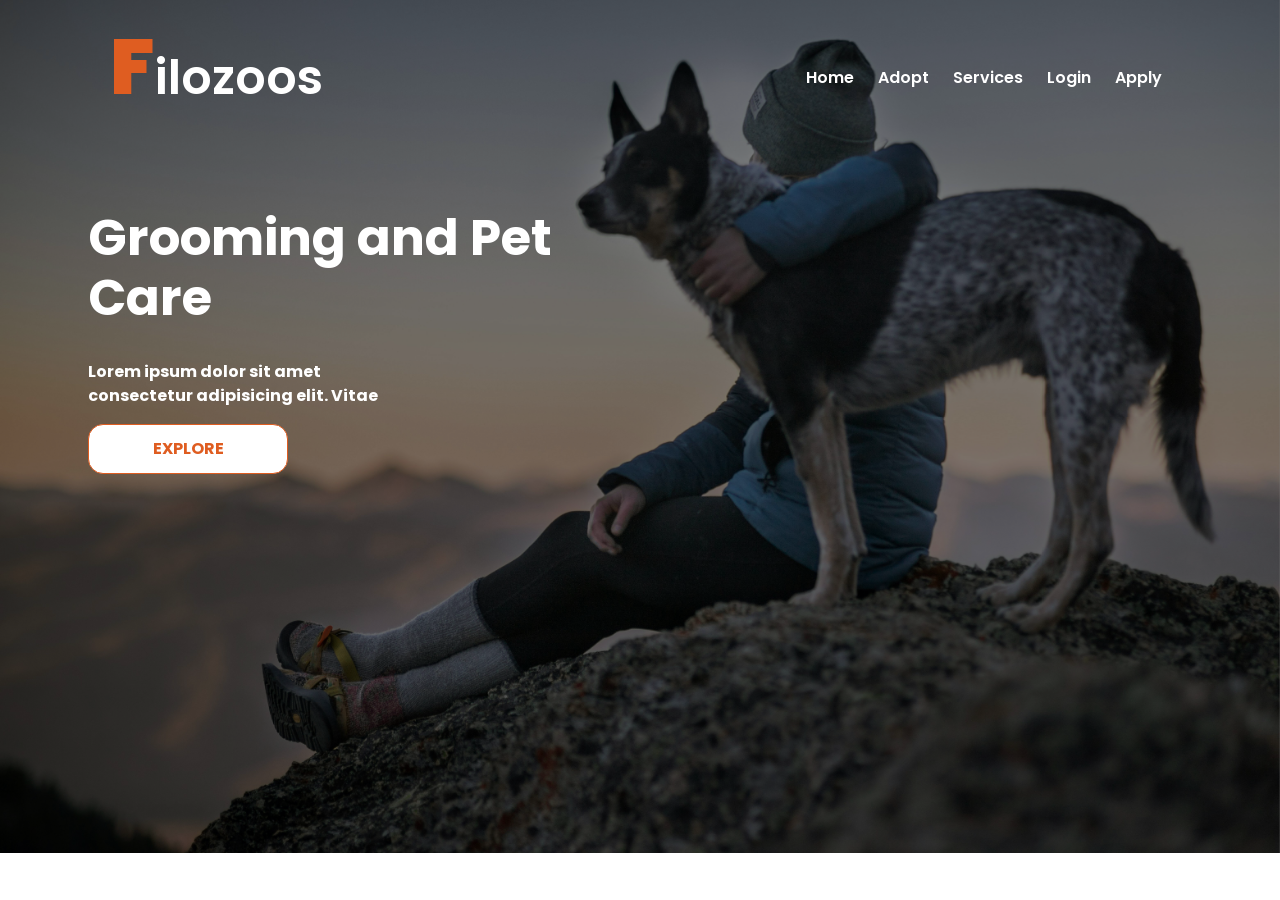
<file: index.html>
<!DOCTYPE html>
<html lang="en">
<head>
<meta charset="UTF-8">
<meta http-equiv="X-UA-Compatible" content="IE=edge">
<meta name="viewport" content="width=device-width, initial-scale=1.0">
<!-- Link Bootstrap CSS -->
<link href="https://cdn.jsdelivr.net/npm/bootstrap@5.3.3/dist/css/bootstrap.min.css" rel="stylesheet" integrity="sha384-QWTKZyjpPEjISv5WaRU9OFeRpok6YctnYmDr5pNlyT2bRjXh0JMhjY6hW+ALEwIH" crossorigin="anonymous">
<!-- <link rel="stylesheet" href5="https://cdn.jsdelivr.net/npm/bootstrap@4.5.3/dist/css/bootstrap.min.css"> -->
<!-- Link Style CSS -->
<link rel="stylesheet" href="css/adopt.css">
<link rel="preconnect" href="https://fonts.googleapis.com">
<link rel="preconnect" href="https://fonts.gstatic.com" crossorigin>
<link href="https://fonts.googleapis.com/css2?family=Poppins:ital,wght@0,100;0,200;0,300;0,400;0,500;0,600;0,700;0,800;0,900;1,100;1,200;1,300;1,400;1,500;1,600;1,700;1,800;1,900&display=swap" rel="stylesheet">
<title>website1</title>
</head>
<body style="overflow: hidden;">
    <!-- Navbar Section Start -->
<nav class="navbar navbar-expand-sm fixed-top">
    <a href="" class="navbar-brand"><span>F</span>ilozoos</a>
    <div>
        <ul class="navbar-nav">
            <li class="nav-item"><a href="index.html" class="nav-link">Home</a></li>
            <li class="nav-item"><a href="adopt.html" class="nav-link">Adopt</a></li>
            <li class="nav-item"><a href="hire.html" class="nav-link">Services</a></li>
            <li class="nav-item"><a href="log.html" class="nav-link">Login</a></li>
            <li class="nav-item"><a href="apply.html" class="nav-link">Apply</a></li>
        </ul>
    </div>
</nav>
<!-- Navbar Section End -->
<section>
    <div class="header">
        <div>
            <div class="img"></div>
                <div id="carouselExampleInterval" class="carousel slide" data-bs-ride="carousel">
                    <div class="carousel-inner">
                      <div class="carousel-item active" data-bs-interval="10000">
                        <img src="img/bg.jpg" class="d-block w-100" alt="..." style="height: 100%;">
                      </div>
                  </div>
            </div>
            <div class="Overlay"></div>
        </div>
        <div class="Content1">
            <h1>Grooming and Pet<br>Care
    </h1>
    <br>
    <p>Lorem ipsum dolor sit amet <br>consectetur adipisicing elit. Vitae</p>
   <a href="adopt.html">

       <button class="btn1">EXPLORE</button>
    </a>
           
        </div>
    </div>
</section>
</body>
</html>
</file>
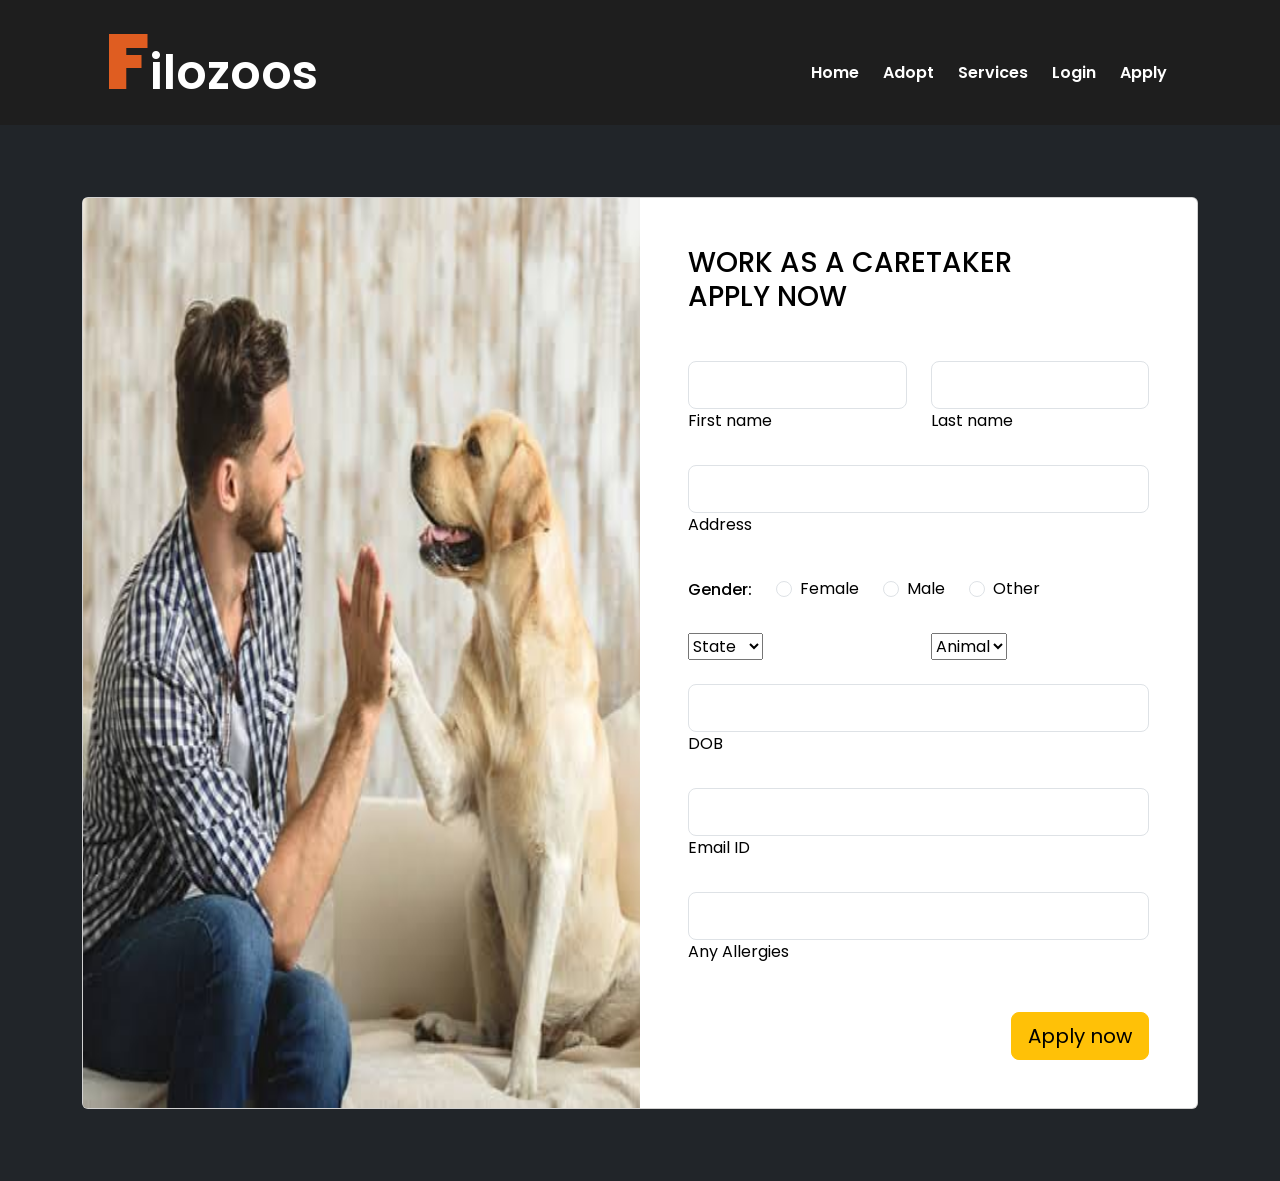
<file: apply.html>
<!DOCTYPE html>
<html lang="en">
<head>
    <meta charset="UTF-8">
    <meta name="viewport" content="width=device-width, initial-scale=1.0">
    <link href="https://cdn.jsdelivr.net/npm/bootstrap@5.3.3/dist/css/bootstrap.min.css" rel="stylesheet" integrity="sha384-QWTKZyjpPEjISv5WaRU9OFeRpok6YctnYmDr5pNlyT2bRjXh0JMhjY6hW+ALEwIH" crossorigin="anonymous">
    <link href="https://fonts.googleapis.com/css2?family=Poppins:ital,wght@0,100;0,200;0,300;0,400;0,500;0,600;0,700;0,800;0,900;1,100;1,200;1,300;1,400;1,500;1,600;1,700;1,800;1,900&display=swap" rel="stylesheet">
<link rel="stylesheet" href="css/adopt.css">
    <title>Document</title>
    <style>
        .card-registration .select-input.form-control[readonly]:not([disabled]) {
font-size: 1rem;
line-height: 2.15;
padding-left: .75em;
padding-right: .75em;
}
.card-registration .select-arrow {
top: 13px;
}
    </style>
    
</head>
<body>
        <!-- Navbar Section Start -->
<nav class="navbar navbar-expand-sm scroll">
    <a href="" class="navbar-brand"><span>F</span>ilozoos</a>
    <div>
        <ul class="navbar-nav">
            <li class="nav-item"><a href="index.html" class="nav-link">Home</a></li>
            <li class="nav-item"><a href="adopt.html" class="nav-link">Adopt</a></li>
            <li class="nav-item"><a href="hire.html" class="nav-link">Services</a></li>
            <li class="nav-item"><a href="log.html" class="nav-link">Login</a></li>
            <li class="nav-item"><a href="apply.html" class="nav-link">Apply</a></li>
        </ul>
    </div>
</nav>

<!-- Navbar Section End -->
<section class="h-100 bg-dark">
    <div class="container py-5 h-100">
      <div class="row d-flex justify-content-center align-items-center h-100">
        <div class="col">
          <div class="card card-registration my-4">
            <div class="row g-0">
              <div class="col-xl-6 d-none d-xl-block">
                <img src="img/a1.jpg"
                  alt="Sample photo" class="img-fluid"
                  style="border-top-left-radius: .25rem; border-bottom-left-radius: .25rem; height: 100%;" />
              </div>
              <div class="col-xl-6">
                <form>
                    <div class="card-body p-md-5 text-black">
                  <h3 class="mb-5 text-uppercase">Work As A CareTaker<br>Apply Now</h3>
  
                  <div class="row">
                    <div class="col-md-6 mb-4">
                      <div data-mdb-input-init class="form-outline">
                        <input type="text" id="form3Example1m" class="form-control form-control-lg" required />
                        <label class="form-label" for="form3Example1m">First name</label>
                      </div>
                    </div>
                    <div class="col-md-6 mb-4">
                      <div data-mdb-input-init class="form-outline">
                        <input type="text" id="form3Example1n" class="form-control form-control-lg" required />
                        <label class="form-label" for="form3Example1n">Last name</label>
                      </div>
                    </div>
                  </div>
  
                  <div data-mdb-input-init class="form-outline mb-4">
                    <input type="text" id="form3Example8" class="form-control form-control-lg" required/>
                    <label class="form-label" for="form3Example8">Address</label>
                  </div>
  
                  <div class="d-md-flex justify-content-start align-items-center mb-4 py-2">
  
                    <h6 class="mb-0 me-4">Gender: </h6>
  
                    <div class="form-check form-check-inline mb-0 me-4" >
                      <input class="form-check-input" type="radio" name="inlineRadioOptions" id="Gender"
                        value="option1"/>
                      <label class="form-check-label" for="femaleGender">Female</label>
                    </div>
  
                    <div class="form-check form-check-inline mb-0 me-4">
                      <input class="form-check-input" type="radio" name="inlineRadioOptions" id="Gender"
                        value="option2" />
                      <label class="form-check-label" for="maleGender">Male</label>
                    </div>
  
                    <div class="form-check form-check-inline mb-0">
                      <input class="form-check-input" type="radio" name="inlineRadioOptions" id="Gender"
                        value="option3" />
                      <label class="form-check-label" for="otherGender">Other</label>
                    </div>
  
                  </div>
  
                  <div class="row">
                    <div class="col-md-6 mb-4">
  
                      <select class="select">
                        <option value="1">State</option>
                        <option value="2">Punjab</option>
                        <option value="3">Delhi</option>
                        <option value="4">UP</option>
                      </select>
  
                    </div>
                    <div class="col-md-6 mb-4">
  
                      <select class="select">
                        <option value="1">Animal</option>
                        <option value="2">Dog</option>
                        <option value="3">Cat</option>
                        <option value="4">Rabbit</option>
                      </select>
  
                    </div>
                  </div>
  
                  <div data-mdb-input-init class="form-outline mb-4">
                    <input type="text" id="form3Example9" class="form-control form-control-lg" />
                    <label class="form-label" for="form3Example9">DOB</label>
                  </div>
  
                  <div data-mdb-input-init class="form-outline mb-4">
                    <input type="text" id="form3Example97" class="form-control form-control-lg" required/>
                    <label class="form-label" for="form3Example97">Email ID</label>
                  </div>
                  <div data-mdb-input-init class="form-outline mb-4">
                    <input type="text" id="form3Example97" class="form-control form-control-lg" />
                    <label class="form-label" for="form3Example97">Any Allergies</label>
                  </div>
  
  
                  <div class="d-flex justify-content-end pt-3">
                    <a href="index.html">
                    <button type="button" data-mdb-button-init data-mdb-ripple-init class="btn btn-warning btn-lg ms-2">Apply now</button></a>
                  </div>
                </div>
            </form>
              </div>
            </div>
            
          </div>
          
        </div>
      </div>
      
    </div>
  </section>
</body>
</html>
</file>
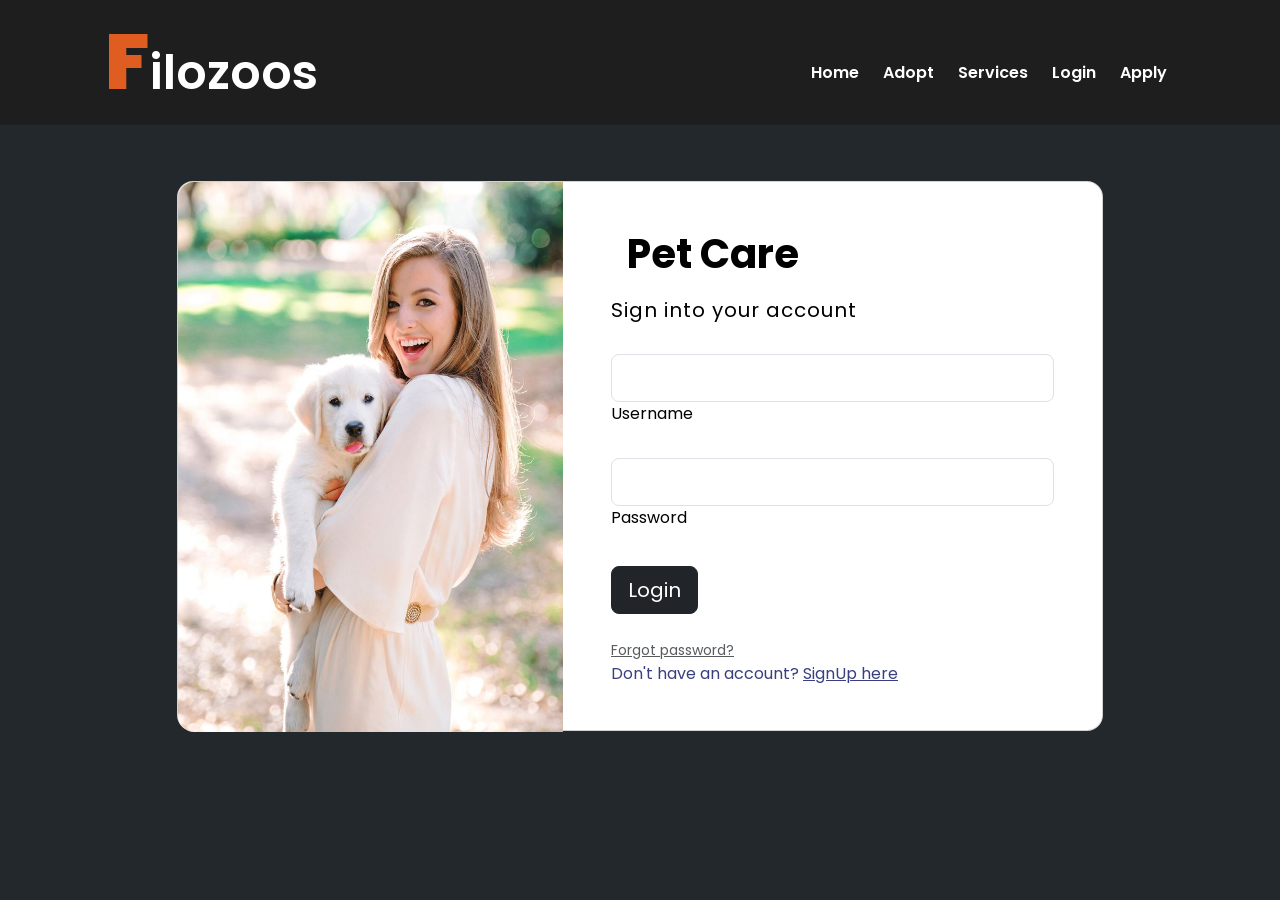
<file: log.html>
<!DOCTYPE html>
<html lang="en">
<head>
    <meta charset="UTF-8">
    <meta name="viewport" content="width=device-width, initial-scale=1.0">
    <link href="https://cdn.jsdelivr.net/npm/bootstrap@5.3.3/dist/css/bootstrap.min.css" rel="stylesheet" integrity="sha384-QWTKZyjpPEjISv5WaRU9OFeRpok6YctnYmDr5pNlyT2bRjXh0JMhjY6hW+ALEwIH" crossorigin="anonymous">
    <link href="https://fonts.googleapis.com/css2?family=Poppins:ital,wght@0,100;0,200;0,300;0,400;0,500;0,600;0,700;0,800;0,900;1,100;1,200;1,300;1,400;1,500;1,600;1,700;1,800;1,900&display=swap" rel="stylesheet">
<link rel="stylesheet" href="css/adopt.css">
    <title>Document</title>
    
</head>
<body style="background-color: #23282c;">
        <!-- Navbar Section Start -->
<nav class="navbar navbar-expand-sm scroll">
    <a href="" class="navbar-brand"><span>F</span>ilozoos</a>
    <div>
        <ul class="navbar-nav">
            <li class="nav-item"><a href="index.html" class="nav-link">Home</a></li>
            <li class="nav-item"><a href="adopt.html" class="nav-link">Adopt</a></li>
            <li class="nav-item"><a href="hire.html" class="nav-link">Services</a></li>
            <li class="nav-item"><a href="log.html" class="nav-link">Login</a></li>
            <li class="nav-item"><a href="apply.html" class="nav-link">Apply</a></li>
        </ul>
    </div>
</nav>
<br>

<!-- Navbar Section End -->
    <section>
        <br>
        <div class="container py-2 h-80">
          <div class="row d-flex justify-content-center align-items-center h-100">
            <div class="col col-xl-10">
              <div class="card" style="border-radius: 1rem; height: 550px;">
                <div class="row g-0">
                  <div class="col-md-6 col-lg-5 d-none d-md-block">
                    <img src="img/l1.jpg"
                      alt="login form" class="img-fluid" style="border-radius: 1rem 0 0 1rem; height: 550px;" />
                  </div>
                  <div class="col-md-6 col-lg-7 d-flex align-items-center">
                    <div class="card-body p-4 p-lg-5 text-black">
      
                      <form>
      
                        <div class="d-flex align-items-center mb-3 pb-1">
                          <i class="fas fa-cubes fa-2x me-3" style="color: #ff6219;"></i>
                          <span class="h1 fw-bold mb-0">Pet Care</span>
                        </div>
      
                        <h5 class="fw-normal mb-3 pb-3" style="letter-spacing: 1px;">Sign into your account</h5>
      
                        <div data-mdb-input-init class="form-outline mb-4">
                          <input type="email" id="form2Example17" class="form-control form-control-lg" />
                          <label class="form-label" for="form2Example17">Username</label>
                        </div>
      
                        <div data-mdb-input-init class="form-outline mb-4">
                          <input type="password" id="form2Example27" class="form-control form-control-lg" />
                          <label class="form-label" for="form2Example27">Password</label>
                        </div>
      
                        <div class="pt-1 mb-4">
                          <a href="index.html">
                          <button data-mdb-button-init data-mdb-ripple-init class="btn btn-dark btn-lg btn-block" type="button">Login</button></a>
                        </div>
      
                        <a class="small text-muted" href="#!">Forgot password?</a>
                        <p class="mb-5 pb-lg-2" id="signup" style="color: #393f81;">Don't have an account? <a href="register.html"
                            style="color: #393f81;">SignUp here</a></p>
                      </form>
      
                    </div>
                  </div>
                </div>
              </div>
            </div>
          </div>
        </div>
      </section>
</body>
</html>
</file>
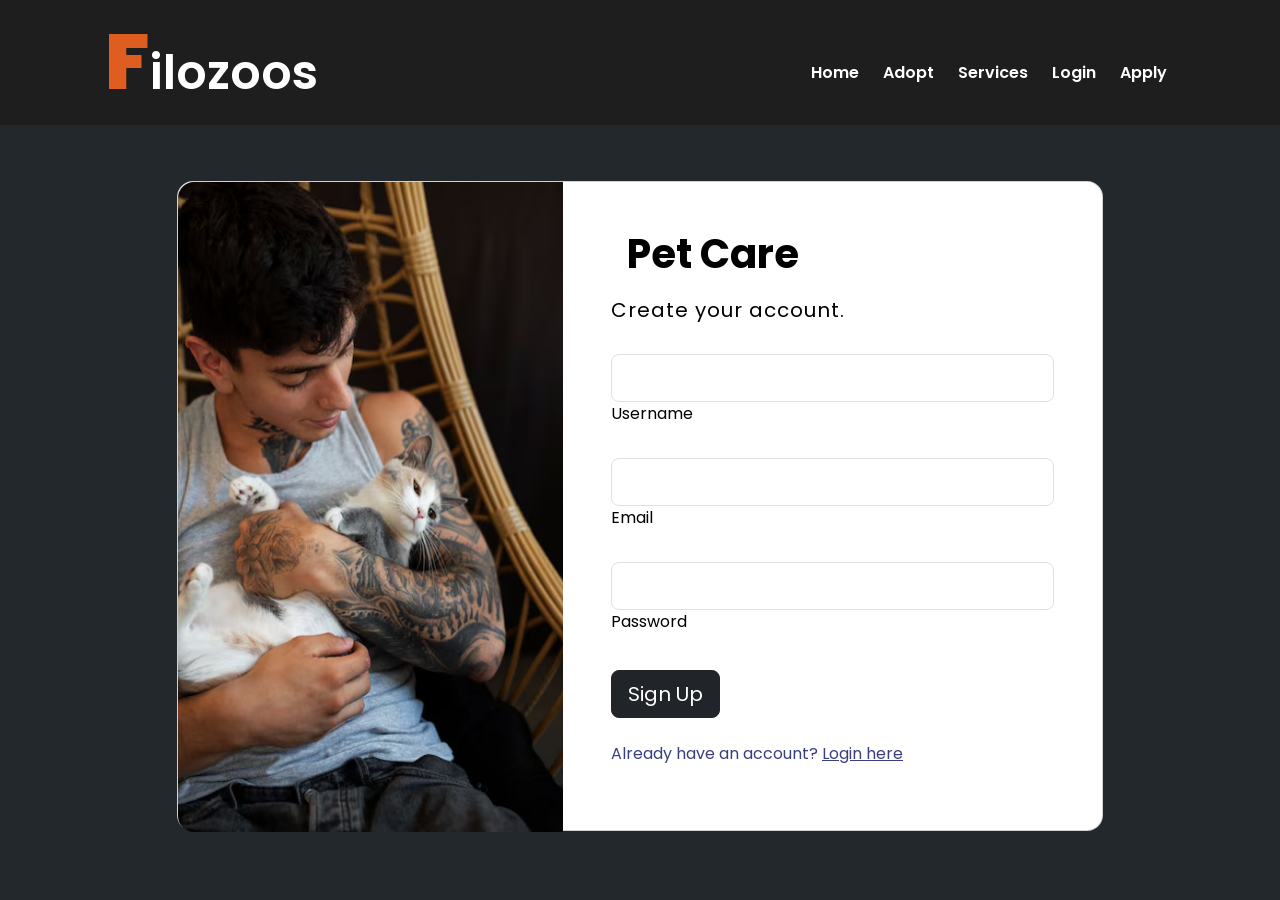
<file: register.html>
<!DOCTYPE html>
<html lang="en">
<head>
    <meta charset="UTF-8">
    <meta name="viewport" content="width=device-width, initial-scale=1.0">
    <link href="https://cdn.jsdelivr.net/npm/bootstrap@5.3.3/dist/css/bootstrap.min.css" rel="stylesheet" integrity="sha384-QWTKZyjpPEjISv5WaRU9OFeRpok6YctnYmDr5pNlyT2bRjXh0JMhjY6hW+ALEwIH" crossorigin="anonymous">
    <link href="https://fonts.googleapis.com/css2?family=Poppins:ital,wght@0,100;0,200;0,300;0,400;0,500;0,600;0,700;0,800;0,900;1,100;1,200;1,300;1,400;1,500;1,600;1,700;1,800;1,900&display=swap" rel="stylesheet">
<link rel="stylesheet" href="css/adopt.css">
    <title>Document</title>
    
</head>
<body style="background-color: #23282c;">
        <!-- Navbar Section Start -->
<nav class="navbar navbar-expand-sm scroll">
    <a href="" class="navbar-brand"><span>F</span>ilozoos</a>
    <div>
        <ul class="navbar-nav">
            <li class="nav-item"><a href="index.html" class="nav-link">Home</a></li>
            <li class="nav-item"><a href="adopt.html" class="nav-link">Adopt</a></li>
            <li class="nav-item"><a href="hire.html" class="nav-link">Services</a></li>
            <li class="nav-item"><a href="log.html" class="nav-link">Login</a></li>
            <li class="nav-item"><a href="apply.html" class="nav-link">Apply</a></li>
        </ul>
    </div>
</nav>
<br>

<!-- Navbar Section End -->
    <section>
        <br>
        <div class="container py-2 h-80">
          <div class="row d-flex justify-content-center align-items-center h-100">
            <div class="col col-xl-10">
              <div class="card" style="border-radius: 1rem; height: 650px;">
                <div class="row g-0">
                  <div class="col-md-6 col-lg-5 d-none d-md-block">
                    <img src="img/l1.avif"
                      alt="login form" class="img-fluid" style="border-radius: 1rem 0 0 1rem; height: 650px;" />
                  </div>
                  <div class="col-md-6 col-lg-7 d-flex align-items-center">
                    <div class="card-body p-4 p-lg-5 text-black">
      
                      <form>
      
                        <div class="d-flex align-items-center mb-3 pb-1">
                          <i class="fas fa-cubes fa-2x me-3" style="color: #ff6219;"></i>
                          <span class="h1 fw-bold mb-0">Pet Care</span>
                        </div>
      
                        <h5 class="fw-normal mb-3 pb-3" style="letter-spacing: 1px;">Create your account.</h5>
                        <div data-mdb-input-init class="form-outline mb-4">
                          <input type="text" id="form2Example18" class="form-control form-control-lg" />
                          <label class="form-label" for="form2Example18">Username</label>
                        </div>
      
                        <div data-mdb-input-init class="form-outline mb-4">
                          <input type="email" id="form2Example17" class="form-control form-control-lg" />
                          <label class="form-label" for="form2Example17">Email</label>
                        </div>
      
                        <div data-mdb-input-init class="form-outline mb-4">
                          <input type="password" id="form2Example27" class="form-control form-control-lg" />
                          <label class="form-label" for="form2Example27">Password</label>
                        </div>
      
                        <div class="pt-1 mb-4"><a href="index.html">
                          <button data-mdb-button-init data-mdb-ripple-init class="btn btn-dark btn-lg btn-block" type="button">Sign Up</button></a>
                        </div>
                        <p class="mb-5 pb-lg-2" id="signup" style="color: #393f81;">Already have an account? <a href="log.html"
                            style="color: #393f81;">Login here</a></p>
                      </form>
      
                    </div>
                  </div>
                </div>
              </div>
            </div>
          </div>
        </div>
      </section>
</body>
</html>
</file>
<file: css/adopt.css>
/* @import url("https://fonts.googleapis. com/css?family=Cormorant+Garamond:ital, wght@0,700;1,400;1,700&display=swap"); */
/*

"Poppins", serif;
*/
/* Global Variable */
.root{
    --main: #df5d21;
    --black: #000;
    --white: #fff;
    --box_shadow: 20px 20px 20px -20px rgba(7, 7, 7, 0.6),
    inset 30px 30px 30px -30px rgba(0,0,0);
}

* {
    margin: 0;
    padding: 0;
    box-sizing: border-box;
    font-family: 'Poppins',sans-serif;
}

*::selection{
    background:#df5d21;
    color:#fff
}
html::-webkit-scrollbar{
    width: 10px;
}
html::-webkit-scrollbar-thumb{
    background: #df5d21;
}
html::-webkit-scrollbar-track{
    background: #333;
}
.btn1{
    padding: 8px 25px;
    border:1px solid #df5d21;
    color:#df5d21;
    font-weight: bold;
    outline:none;
    border-radius: 15px;
    position: relative;
    transition:0.3s;
    z-index: 1;
}
.btn1:hover{
    color:#fff;
}
.btn1::after{
    content:"";
    background: #df5d21;
    color: #fff;
    top: 0;
    left: 0;
    height: 100%;
    width: 0px;
    display:block;
    z-index:-1;
    position: absolute;
    border-radius: 15px;
    transition:0.7s;
}
.btn1:hover::after{
    width:100%;
}
.content{
    text-align: center;
    margin:80px auto;
}
.content h6{
    font-weight: 600;
    font-family: "Poppins", serif;
    font-size: 4em;
}
.content h6::after{
    content:"";
    background: #df5d21;
    height:3px;
    width: 400px;
    display: block;
    position:absolute;
    margin-left: 360px;
}
.content h6 span{
    font-size: 1.6em;
    color: #df5d21;
    font-weight: 900;
}
/* Navbar Section Start */

.navbar {
    padding: 10px;
    display: flex;
    justify-content: space-between;
    transition: 0.3s;

}
.navbar.scroll{
    padding: 5px;
    background: rgb(30,30,30);

}
.navbar-brand {
    font-weight: 600;
    font-size: 3em;
    color:#fff;
    padding: 0px 100px;
    font-family:"Poppins", serif;
}
.navbar-brand span {
    font-weight: 900;
    font-size: 1.6em;
    color:#df5d21;
}
        
.navbar-nav {
    padding: 0px 100px;
    margin-top: 20px;
    color:#fff;
}
        
.nav-link {
    color:#fff;
    font-weight: 600;
    margin-left: 8px;
    border-radius: 15px;
}
.nav-link.active,.nav-link:hover {
    background:#df5d21;
    color: #fff;
    border-radius: 15px;
}
/* Navbar Section End */
/* Header Section Start */

.header {
    margin: 0;
    padding: 0;
    position : relative;
}
.header .img {
    position: relative;
}
.header img {
    height: 80vh;
    width: 100%;
    object-fit: cover;   
}
.header .Overlay {
    position: absolute;
    top: 0;
    left: 0;
    height: 100%;
    width: 100%;
    background:#000;
    opacity: 0.5;
}
.header .Content {
    position: absolute;
    top: 90%;
    left: 50%;
    transform: translate(-50%,-50%);
    z-index: 2;
}
.header .Content1 {
    position: absolute;
    top: 40%;
    left: 25%;
    transform: translate(-50%,-50%);
    z-index: 2;
}
.header .Content1 h1{
    color:#fff;
    font-family: "Poppins", serif;;
    font-weight: bold;
    font-size: 50px;
}
.header .Content1 p{
    color:#fff;
    font-family: "Poppins", serif;;
    font-weight: bold;
}
.header .Content1 .btn1{
    background: #fff;
    width: 200px;
    height: 50px;
}
    
.header .Content input {
    border: none;
    outline: none;
    border-radius: 15px;
    text-align: center;
    font-size: 20px;
    padding: 8px 25px;
    background: none;
    color:#fff; 
    border:2px solid #fff;
    font-family:"Poppins", serif;;
}
.header .Content input::placeholder{
    color:#fff;
    font-family: "Poppins", serif;

}

/* Header Section End */
.adopt{
    margin:100px auto;
}
.adopt .box{
    box-shadow:20px 20px 20px -20px rgba(7, 7, 7, 0.6),
    inset 30px 30px 30px -30px rgba(0,0,0);
    padding:20px;
    text-align: center;
    cursor: pointer;
}
.adopt .box h5{
    font-weight: bold;
    font-family: "Poppins", serif;
    margin: 10px;
}
.adopt .btn1{
    margin: 10px auto;
    width: 100%;
    background: #fff;
}
.adopt .row{
    margin:100px auto;
}
.adopt .mid{
    margin-top: 100px;
}
/* second header */
.second_header {
    margin-bottom: 200px;
    position: relative;
}
.second_header .img {
    position: relative;
}
.second_header img {
    height: 70vh;
    width: 100%;
    object-fit: cover;
}
    
.second_header .Overlay {
    position: absolute;
    top: 0;
    left: 0;
    height: 100%;
    width: 100%;
    background: #000;
    opacity: 0.5;
}
.second_header .Content {
    position: absolute;
    top: 50%;
    left: 50%;
    transform: translate(-50%,-50%);
    text-align: center;
    color: #fff;
    font-family:"Poppins", serif;
}
    
.second_header .Content h6 {
    font-size: 60px;
    font-weight: 700;
}
    
.second_header .Content h6 span{
    font-size: 75px;
    color: #df5d21;
    font-weight: 800;
}
    
    /* Second Header Section End */

/* .buy section start */
.buy{
    margin-bottom:200px;
}

.buy img{
    height: 230px;
}
.buy .box{
    text-align: center;
    box-shadow:20px 20px 20px -20px rgba(7, 7, 7, 0.6),
    inset 30px 30px 30px -30px rgba(0,0,0);
    padding:20px;
    cursor: pointer;
    margin-bottom: 80px;
    border-bottom-left-radius: 25%;
    border-bottom-right-radius: 25%;
}
.buy .btn1{
    margin: 10px auto;
    width: 210px;
    background: #fff;
}
.adopt .box h5{
    font-weight: bold;
    font-family: "Poppins", serif;
    margin: 10px;
}

.lost p{
    padding: 20px;
}
/* buy section end */
/* footer start */
footer{
    padding: 20px;
    text-align: center;
    background: #df5d21;
}
footer a{
    font-weight: 600;
    color: #fff;
    text-decoration: none;
}
</file>
